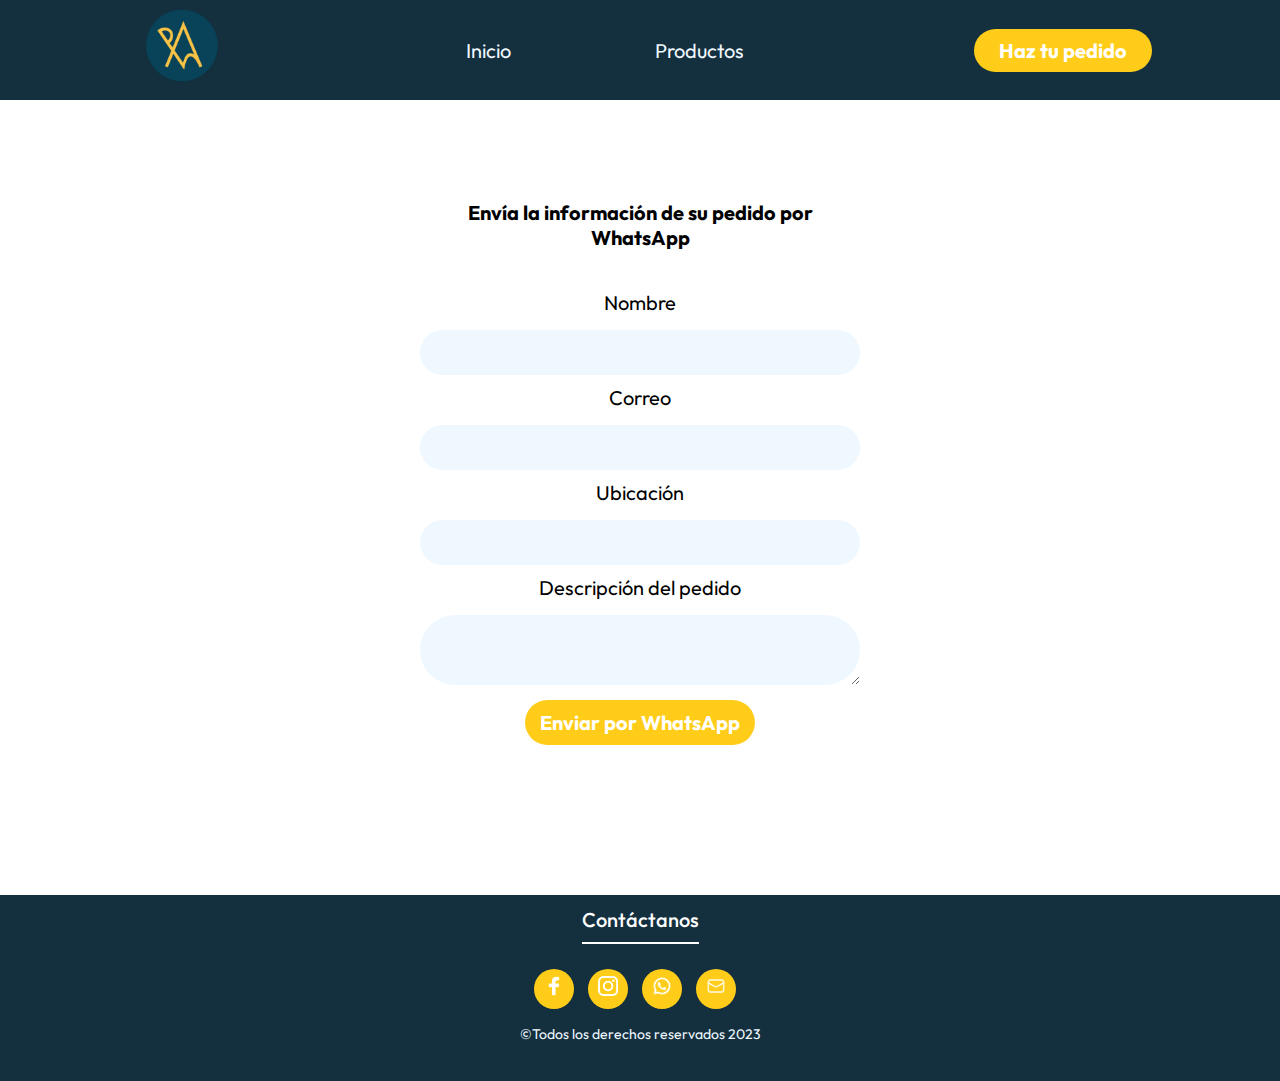
<file: haz_tu_pedido.html>
<!DOCTYPE html>
<!DOCTYPE html>
<html lang="en">
<head>
    <meta charset="UTF-8">
    <meta name="viewport" content="width=device-width, initial-scale=1.0">
    <title>Corporacion ALPE: Haz tu pedido</title>
    <link rel="stylesheet" href="style_haz_tu_pedido.css">
    <link rel="stylesheet" href="style_navbar_haz_tu_pedido.css">
    <link rel="stylesheet" href="style_footer_haz_tu_pedido.css">
</head>
<body>
    <header class="header">
        <div class="logo">
            <img src="imagenes/LOGO.png" alt="Logo">
        </div>
        <nav>
            <ul class="nav-links">
                <li><a href="index.html">Inicio</a></li>
                <li><a href="productos.html">Productos</a></li>
            </ul>
        </nav>
        <a href="haz_tu_pedido.html" class="btn"><button>Haz tu pedido</button></a>
    </header>
    <br>
    <br>
    <div class="form">
    <form>
        <div class="contenedor">
        <h1>Envía la información de su pedido por WhatsApp</h1>
        <label for="">Nombre</label>
        <input type="text" class="name">
        <label for="">Correo</label>
        <input type="text" class="email">
        <label for="">Ubicación</label>
        <input type="text" class="location">
        <label for="">Descripción del pedido</label>
        <textarea class="message"></textarea>
        <br>
        <button type="button" onclick="sendwhatsapp();">Enviar por WhatsApp</button>
        </div>
    </form>
    </div>

    <script>
        function sendwhatsapp(){
            var phonenumber = "+50242913992";
            var name = document.querySelector('.name').value;
            var email = document.querySelector('.email').value;
            var location = document.querySelector('.location').value;
            var message = document.querySelector('.message').value;
    
            var url = "https://wa.me/" + phonenumber + "?text="
            +"*Nombre :* " +name+"%0a"
            +"*Correo :* " +email+"%0a"
            +"*Ubicación :* " +location+"%0a"
            +"*Descripción del pedido :* " +message+"%0a%0a";
            window.open(url, '_blank').focus();
    }
    </script>

    <br>
    <br>
    <br>
    <br>
    <section></section>
    <footer class="footer">
        <div class="container">
            <div class="footer-row">
                <div class="footer-links">
                    <div class="footer-links">
                        <h4>Contáctanos</h4>
                        <div class="social-link">
                            <a href="https://www.facebook.com/profile.php?id=100088388747465&mibextid=ZbWKwL" target="_blank"><img src="imagenes/Facebook.png" class="fc"></a>
                            <a href="https://www.instagram.com/corporacion.alpe/" target="_blank"><img src="imagenes/instagram.png" class="ig"></a>
                            <a href="https://wa.me/50242913992" target="_blank"><img src="imagenes/whatsapp.png" class="wa"></a>
                            <a href="mailto:corporacion.alpe.4@gmail.com?" target="_blank"><img src="imagenes/gmail.png" class="gm"></a>
                        </div>
                        <span class="copyright">&copy;Todos los derechos reservados 2023</span>
                    <br><br>
                    </div>                
                </div>
            </div>
        </div>
    </footer>
</body> 
</html>
</file>
<file: style_haz_tu_pedido.css>
@import url('https://fonts.googleapis.com/css2?family=Cinzel+Decorative&family=Outfit&display=swap');

*{
  font-family: 'Outfit', sans-serif;
  text-transform: initial;
  text-align: center;
  margin-left: 60px;
  padding: 60px;
}


.contenedor {
  text-align: center; 
  background-color: #fff;  
  padding:30px; 
  border-radius: 5px; 
}


form{
  margin: 20px 5px;
  width: 500px;
  font-size: 16px;
  align-items: center;
  text-align: center;
  display: inline-block;
}

form h1{
  text-align: center;
  margin-bottom: 40px;
}

form label{
  display: block;
  margin-bottom: 15px;
}

form input, form textarea{
  width: 100%;
  padding: 5px;
  margin-bottom: 10px;
  box-sizing: border-box;
  resize: vertical;
  font-weight: 400;
  padding: 10px 15px;
  border-radius: 40px;
  cursor: pointer;
  transition: all 0.3s ease 0s;
  background-color: aliceblue;
  border: none;
}

form button{
  background: rgb(255, 205, 25);
  color: rgb(255, 255, 255);
  border: none;
  font-weight: 700;
  padding: 10px 15px;
  border-radius: 50px;
  cursor: pointer;
  transition: all 0.3s ease 0s;
}

form button:hover{
  background:rgb(202, 164, 25);
  transform: scale(1.1);
}
</file>
<file: style_navbar_haz_tu_pedido.css>
@import url('https://fonts.googleapis.com/css2?family=Cinzel+Decorative&family=Outfit&display=swap');

*{
    box-sizing: border-box;
    margin: 0;
    padding: 0;
    font-family: 'Outfit', sans-serif;
    font-size: 20px;
}

body{
    background-color: rgb(255, 255, 255);
}

.header{
    background-color: rgb(20, 48, 63);
    display: flex;
    justify-content: space-between;
    align-items: center;
    height: 100px;
    padding: 5px 10%;
}


.header .logo img{
    height: 140px;
    width: auto;
}


.header .nav-links{
    list-style: none;
}

.header .nav-links li{
    display: inline-block;
    padding: 0 70px;
}

.header .nav-links li:hover{
    transform: scale(1.1);
}

.header .nav-links a{
    font-size: 700;
    color: aliceblue;
    text-decoration: none;
}

.header .nav-links li a:hover{
    color: rgb(255, 205, 25);
}

.header .btn button{
    font-weight: 700;
    color: rgb(255, 255, 255);
    padding: 9px 25px;
    background:rgb(255, 205, 25);
    border: none;
    border-radius: 50px;
    cursor: pointer;
    transition: all 0.3s ease 0s;
}

.header .btn button:hover{
    background-color: aliceblue;
    color: rgb(255, 205, 25);
    transform: scale(1.1);
}
</file>
<file: style_footer_haz_tu_pedido.css>
@import url('https://fonts.googleapis.com/css2?family=Cinzel+Decorative&family=Outfit&display=swap');

*{
    margin: 0;
    padding: 0; 
    box-sizing: border-box;
    list-style: none;
    text-align: center;
}

body{
    font-family: 'Outfit', sans-serif;
    text-transform: capitalize;
}

.ig, .wa, .fc, .gm{
    width: 20px; 
    height: 20px; 
    align-items: center;
}

.container{
    max-width: 1100px;
    margin: 0 auto;
}

.footer{
    background-color: rgb(20, 48, 63);
    padding: 12px 0px;
}

.footer-row{
    display: flex;
    flex-wrap: wrap;
}

.footer-links{
    width: 100%;
    padding: 0 15px;
}

.footer-links h4{
    font-size: 20px;
    color: rgb(255, 255, 255);
    margin-bottom: 25px;
    font-weight: 500;
    border-bottom: 2px solid rgb(255, 255, 255);
    padding-bottom: 10px;
    display: inline-block;
}

.footer-links ul li a{
    font-size: 20px;
    text-decoration: none;
    color: rgb(58, 58, 63);
    display: block;
    margin-bottom: 15px;
    transition: all .3s ease;
}

.footer-links ul li a:hover{
    color: rgb(255, 255, 255);
    padding-left: 6px;
}

.social-link a{
    display: inline-block;
    min-height: 40px;
    width: 40px;
    background-color: rgb(255, 205, 25);
    margin: 0 10px 10px 0;
    text-align: center;
    line-height: 40px;
    border-radius: 50%;
    color: rgb(255, 255, 255);
    transition: all .5s ease;
}

.social-link a:hover{
    background-color: rgb(20, 48, 63);
}

span{
    color: aliceblue;
    font-size: 70%;
}

@media(max-width:991px){
    .footer-row{
        text-align: center;
    }

    .footer-links{
        width: 100%;
        margin-bottom: 30px;
    }
}
</file>
